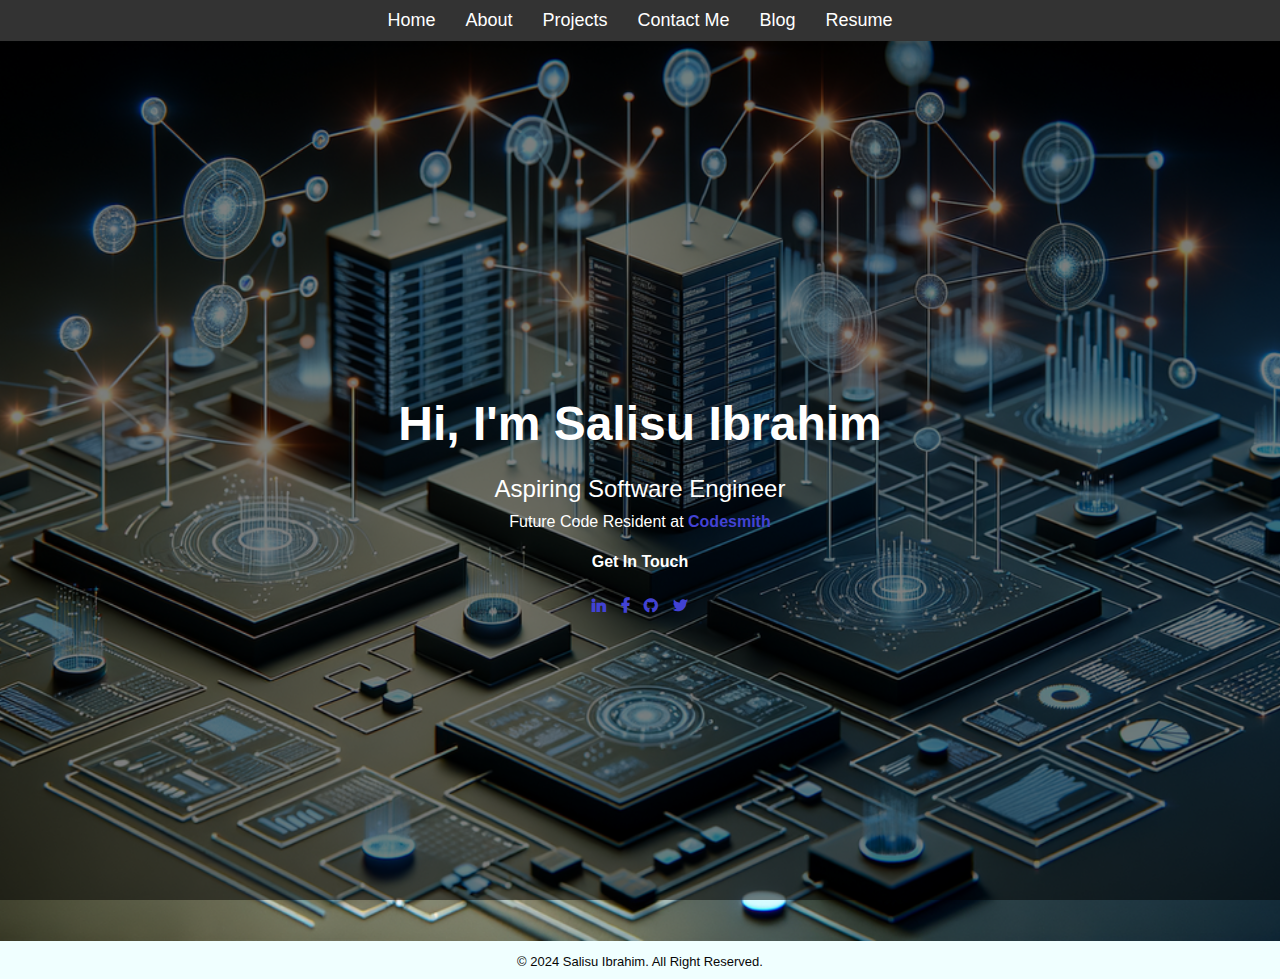
<file: index.html>
<!DOCTYPE html>
<html lang="en">
<head>
    <meta charset="UTF-8">
    <meta name="viewport" content="width=device-width, initial-scale=1.0">
    <title>Full Stack Developer Portfolio</title>
    <link rel="stylesheet" type="text/css" href="style.css" />
    <link rel="stylesheet" href="https://cdnjs.cloudflare.com/ajax/libs/font-awesome/4.7.0/css/font-awesome.min.css">
</head>
<body>
    <header>
        <nav>
            <ul class="nav-links">
                <li><a href="index.html">Home</a></li>
                <li><a href="about.html">About</a></li>
                <li><a href="projects.html">Projects</a></li>
                <li><a href="contact.html">Contact Me</a></li>
                <li><a href="blog.html">Blog</a></li>
                <li><a href="resume.html">Resume</a></li>
            </ul>
        </nav>
    </header>
    <main>
        <section id="hero-section">
            <div class="hero-content">
                <h1>Hi, I'm Salisu Ibrahim</h1>
                <p>Aspiring Software Engineer</p>
                Future Code Resident at
                <a href="https://csx.codesmith.io/login">Codesmith</a>
                <span class="social-media"> <h4>Get In Touch</h4>
                    <a href="https://www.linkedin.com/in/salisu-ibrahim1" class="fa fa-linkedin"></a>
                    <a href="https://www.facebook.com/salisu.ibrahim.1213" class="fa fa-facebook"></a>
                    <a href="https://github.com/Ibraderoro" class="fa fa-github"></a>
                    <a href="https://x.com/Salisu_TECH" class="fa fa-twitter"></a>
                  </span>
            </div>
        </section >
        <section>
            
        </section>
        
    </main>
        
       <footer class="home-footer">
        <p>&copy; 2024 Salisu Ibrahim. All Right Reserved.</p>
       </footer>
    
</body>
</html>
</file>
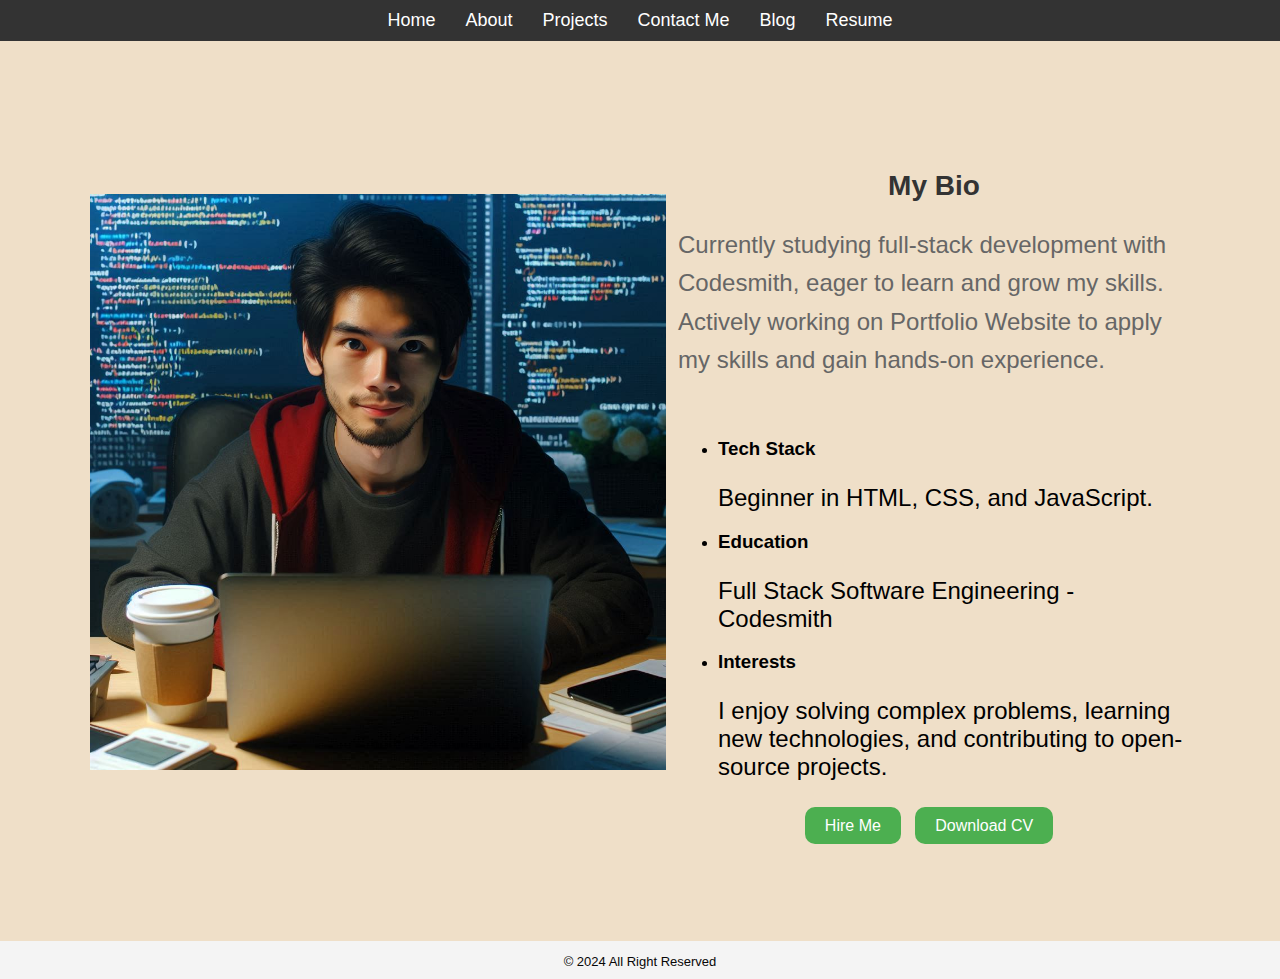
<file: about.html>
<!DOCTYPE html>
<html lang="en">
  <head>
    <meta charset="UTF-8" />
    <meta name="viewport" content="width=device-width, initial-scale=1.0" />
    <title>About Me</title>
    <link rel="stylesheet" type="text/css" href="style.css" />
    <link rel="stylesheet" href="https://cdnjs.cloudflare.com/ajax/libs/font-awesome/4.7.0/css/font-awesome.min.css">
  </head>
  <body id="about-body">
    <header>
      <nav>
        <ul class="nav-links">
            <li><a href="index.html">Home</a></li>
            <li><a href="about.html">About</a></li>
            <li><a href="projects.html">Projects</a></li>
            <li><a href="contact.html">Contact Me</a></li>
            <li><a href="blog.html">Blog</a></li>
            <li><a href="resume.html">Resume</a></li>
        </ul>
    </nav>
    </header>
    <main>
      <div class="container-about">
        <div class="Bio-image">
          <img src="assets/for bio.jpeg" alt="Bio-image">
        </div>
        <div class="Right-container">
         <div class="Bio-info">
          <h2>My Bio</h2>
          <p>
            Currently studying full-stack development with Codesmith, 
            eager to learn and grow my skills. 
            Actively working on Portfolio Website to apply my skills and gain hands-on experience.
          </p></div>
        
        <div class="skills"> 
          <ul>
            <li><h3>Tech Stack</h3></li>
            <p>
              Beginner in HTML, CSS, and JavaScript.
            </p>
            <li><h3>Education</h3></li>
            <p>Full Stack Software Engineering - <span>Codesmith</span></p>
            <li><h3>Interests</h3></li>
            <p>
            I enjoy solving complex problems, learning new technologies, and
            contributing to open-source projects.
            </p>
          </ul>
        </div>
        <div class="button-group">
          <a href="resume.html">Hire Me</a>
          <a href="#">Download CV</a>
        </div>
      </div>
      </section>
    </main>
    <footer class="about-footer">
      <p>&copy; 2024 All Right Reserved</p>
    </footer>
  </body>
</html>
</file>
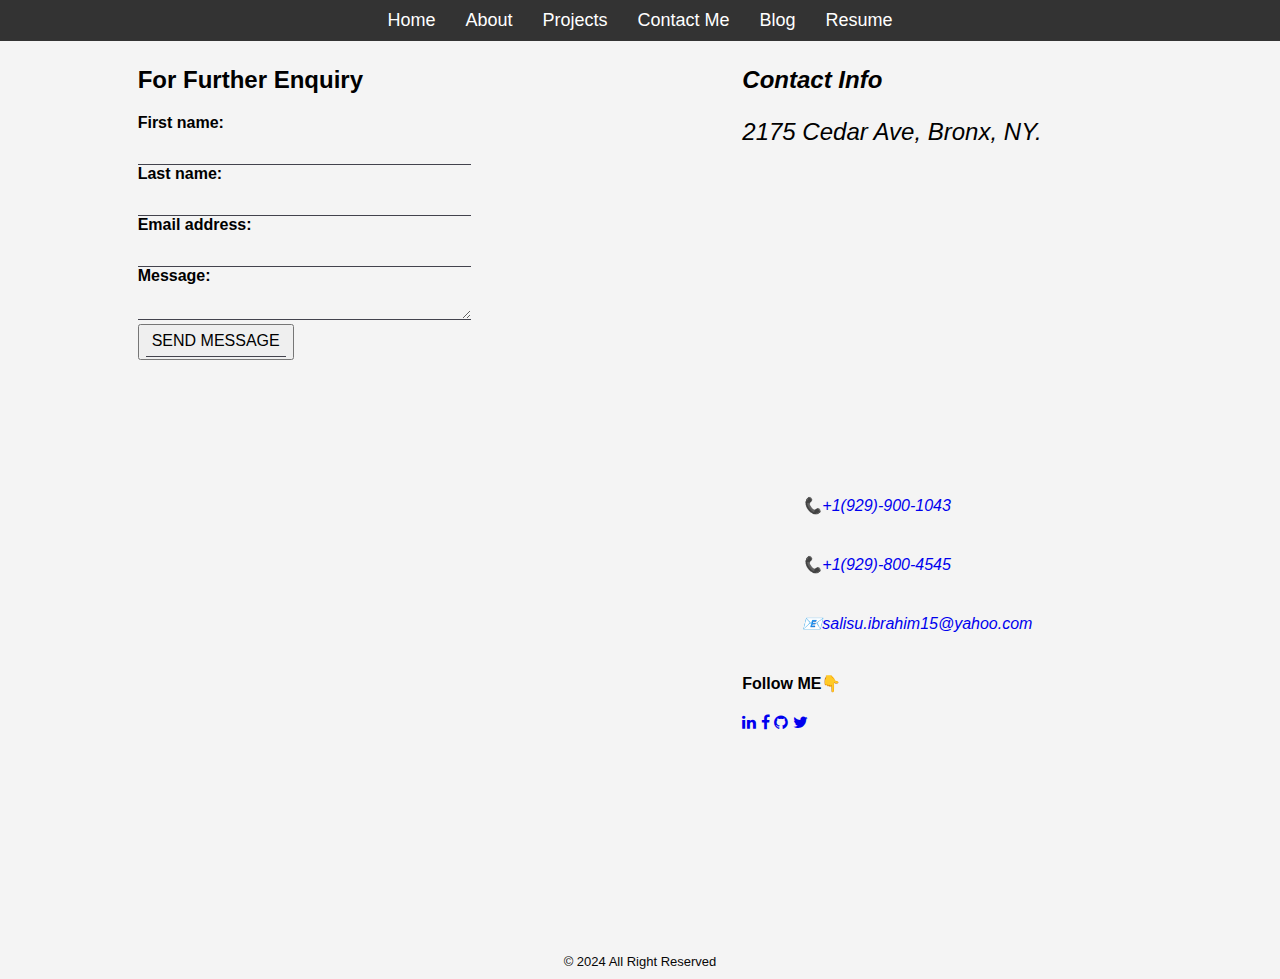
<file: contact.html>
<!DOCTYPE html>
<html lang="en">
  <head>
    <meta charset="UTF-8" />
    <meta name="viewport" content="width=device-width, initial-scale=1.0" />
    <title>Contact</title>
    <link rel="stylesheet" type="text/css" href="style.css" />
    <link rel="stylesheet" href="https://cdnjs.cloudflare.com/ajax/libs/font-awesome/4.7.0/css/font-awesome.min.css">
  </head>
  <body class="body-contact">
    <header>
      <nav>
        <ul class="nav-links">
          <li><a href="index.html">Home</a></li>
          <li><a href="about.html">About</a></li>
          <li><a href="projects.html">Projects</a></li>
          <li><a href="contact.html">Contact Me</a></li>
          <li><a href="blog.html">Blog</a></li>
          <li><a href="resume.html">Resume</a></li>
        </ul>
      </nav>
    </header>
    <section class="container-contact">
      <div class="contact-form">
        <h2>For Further Enquiry</h2>
        <form action="/submit-form" method="post">
         <div class="fullname"><label for="fname">First name:</label>
          <input type="text" id="fname" name="fname" />
          <br />
          <label for="lname">Last name:</label>
          <input type="text" id="lname" name="lname" />
          <br /></div> 
          <label for="email">Email address:</label>
          <input type="email" id="email" name="email" />
          <br />
          <label for="message">Message:</label>
          <textarea id="message" name="message"></textarea>
          <br />
          <button><input type="submit" value="SEND MESSAGE" /></button>
        </form>
      </div>
      <div class="contact-info">
        <address>
          <h2>Contact Info</h2>
          <p>2175 Cedar Ave, Bronx, NY.</p>
          <iframe src="https://www.google.com/maps/embed?pb=!1m18!1m12!1m3!1d3017.479607911821!2d-73.91536382402313!3d40.861347828459316!2m3!1f0!2f0!3f0!3m2!1i1024!2i768!4f13.1!3m3!1m2!1s0x89c2f40ad687b7f5%3A0xe35565c5a401bc8b!2s2175%20Cedar%20Ave%2C%20Bronx%2C%20NY%2010468!5e0!3m2!1sen!2sus!4v1724418006712!5m2!1sen!2sus" width="400" height="300" style="border:0;" allowfullscreen="" loading="lazy" referrerpolicy="no-referrer-when-downgrade"></iframe>
          <ul>
            <li><a href="tel:+1(929)-900-1043">📞+1(929)-900-1043</a></li>
            <li><a href="tel:+1(929)-800-4545">📞+1(929)-800-4545</a></li>
            <li>
              <a href="mailto:salisu.ibrahim15@yahoo.com"
                >📧salisu.ibrahim15@yahoo.com</a
              >
            </li>
          </ul>
        </address>
       <span> <h4>Follow ME👇</h4>
          <a href="https://www.linkedin.com/in/salisu-ibrahim1" class="fa fa-linkedin"></a>
          <a href="https://www.facebook.com/salisu.ibrahim.1213" class="fa fa-facebook"></a>
          <a href="https://github.com/Ibraderoro" class="fa fa-github"></a>
          <a href="https://x.com/Salisu_TECH" class="fa fa-twitter"></a>
        </span>
      </div>
    </section>
    <footer class="contact-footer">
      <p>&copy; 2024 All Right Reserved</p>
    </footer>
  </body>
</html>
</file>
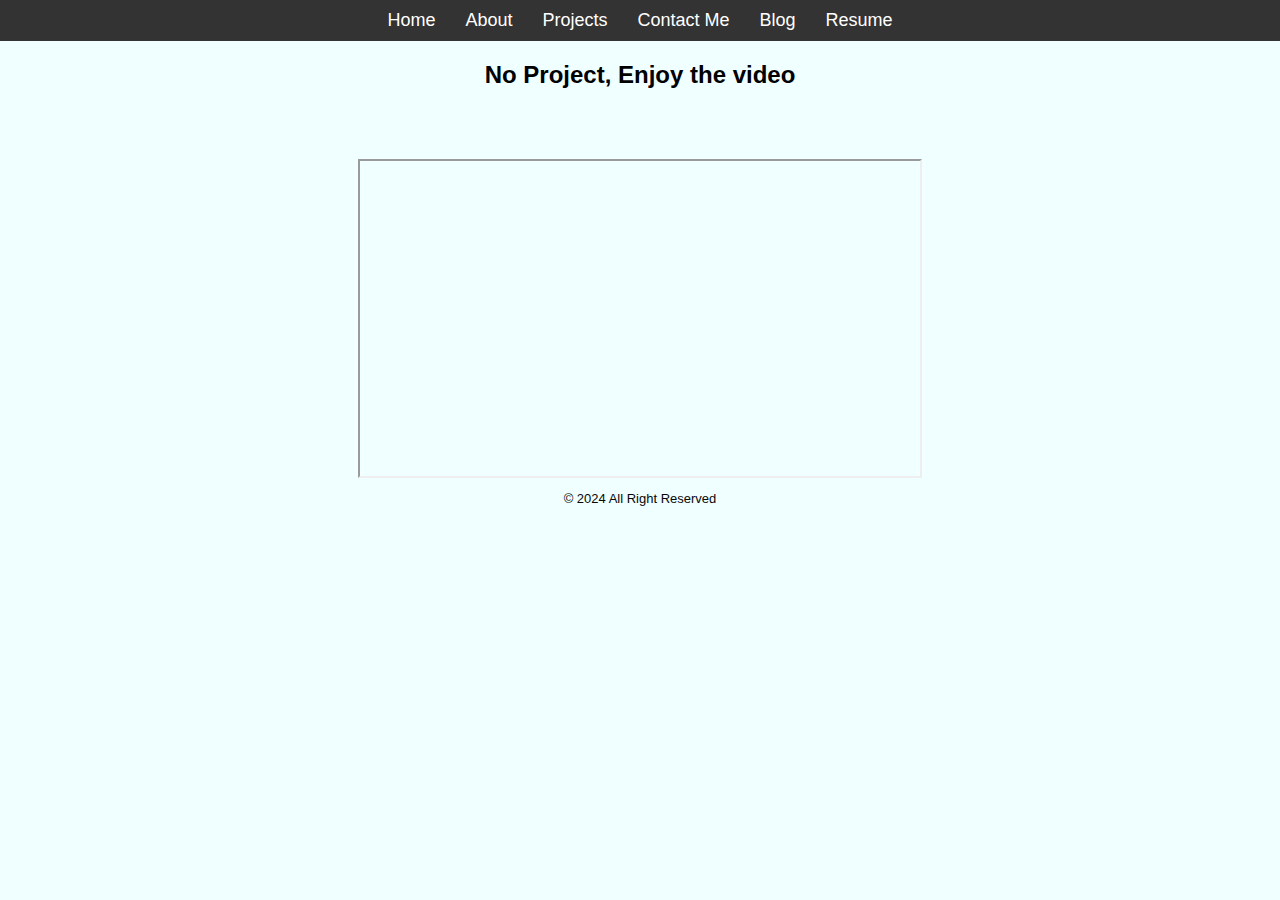
<file: projects.html>
<!DOCTYPE html>
<html lang="en">
  <head>
    <meta charset="UTF-8" />
    <meta name="viewport" content="width=device-width, initial-scale=1.0" />
    <title>My Projects</title>
    <link rel="stylesheet" type="text/css" href="style.css"/>
  </head>
  <body>
    <header>
        <nav>
            <ul class="nav-links">
                <li><a href="index.html">Home</a></li>
                <li><a href="about.html">About</a></li>
                <li><a href="projects.html">Projects</a></li>
                <li><a href="contact.html">Contact Me</a></li>
                <li><a href="blog.html">Blog</a></li>
                <li><a href="resume.html">Resume</a></li>
            </ul>
        </nav>
        </nav>
    </header>
      <h2 class="headi">No Project, Enjoy the video</h2>
    <main>
       <section class="project-video">
       
        <iframe width="560" height="315" 
          src="https://www.youtube.com/embed/BvyrpaQR_0w?autoplay=1&mute=1" allowfullscreen>
        </iframe>
       
      </section>
    </main>
    <footer class="project-footer">
        <p>&copy; 2024 All Right Reserved</p>
       </footer>
</body>
</html>
</file>
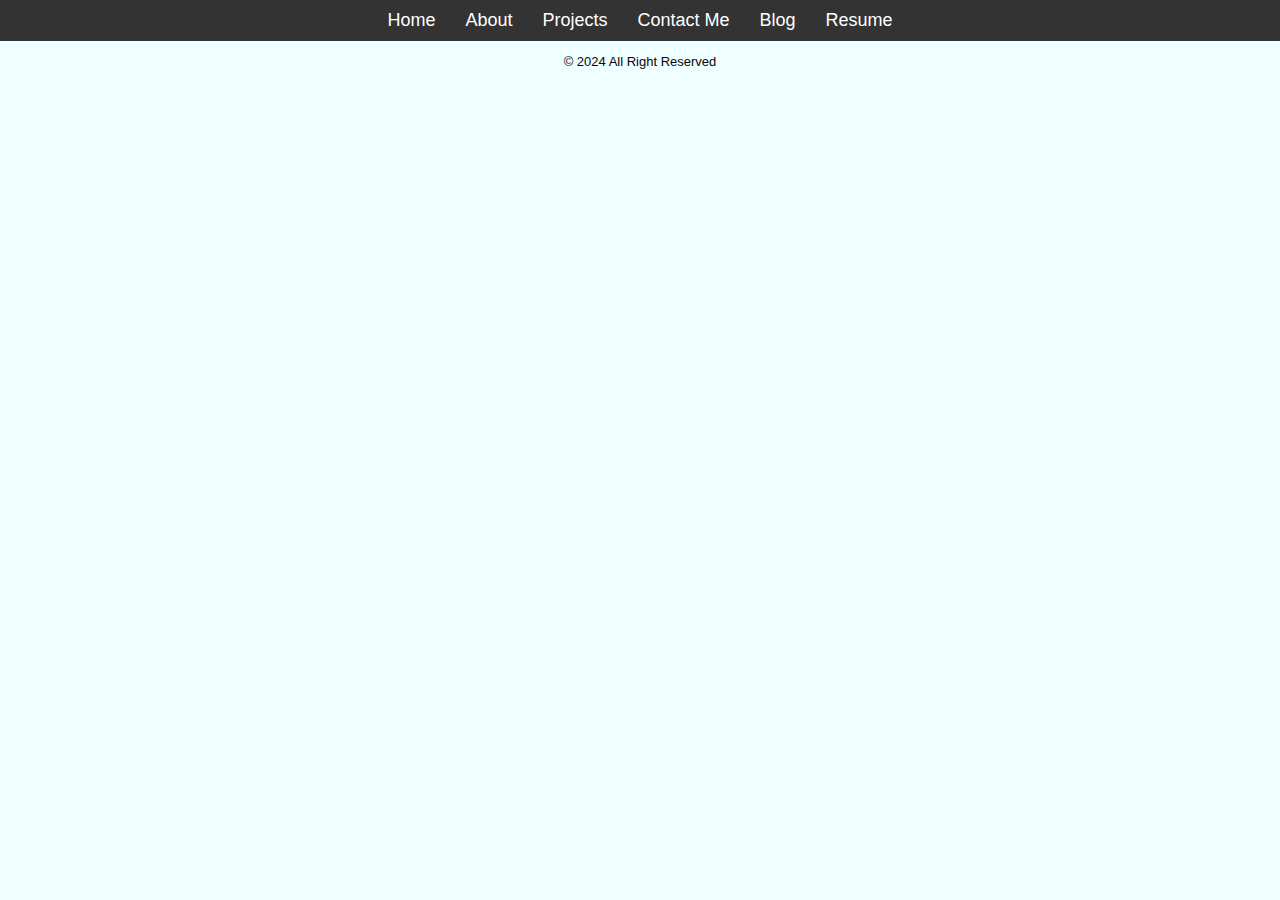
<file: resume.html>
<!DOCTYPE html>
<html lang="en">
<head>
    <meta charset="UTF-8">
    <meta name="viewport" content="width=device-width, initial-scale=1.0">
    <title>Resume</title>
    <link rel="stylesheet" type="text/css" href="style.css" />
</head>
<body>
    <header>
        <nav>
            <ul class="nav-links">
                <li><a href="index.html">Home</a></li>
                <li><a href="about.html">About</a></li>
                <li><a href="projects.html">Projects</a></li>
                <li><a href="contact.html">Contact Me</a></li>
                <li><a href="blog.html">Blog</a></li>
                <li><a href="resume.html">Resume</a></li>
            </ul>
        </nav>
        
    </header>
    <main>
        <section>
           
          
        </section>
          
    </main>
    <footer class="resume-footer">
        <p>&copy; 2024 All Right Reserved</p>
       </footer>
</body>
</html>
</file>
<file: style.css>
/**Landing page section styles**/
body {
    background-color: azure;
    font-family: Arial, Helvetica, sans-serif;
    margin: 0;
    padding: 0;
    
}
header {
  background-color: #333;
  padding: 10px 0;
  position: sticky;
  top: 0;
  z-index: 1000;
}
/**navigation bar section styles**/
nav ul {
  list-style-type: none;
  margin: 0;
  padding: 0;
  display: flex;
  justify-content: center;
}
nav ul li {
  margin: 0 15px;
}
nav ul li a {
  color: #fff;
  text-decoration: none;
  font-size: 18px;
  
}
/**Hero section styles**/
#hero-section {
    background-image: url("assets/web-hero.png");
    
    background-position: center;
    background-size: cover;
    display: flex;
    flex-direction: column;
    color: white;
    height: 100vh;
    justify-content: center;
    text-align:center;
    align-items: center;
  }
  #hero-section::before {
    content: '';
    position: absolute;
    top: 0;
    left: 0;
    width: 100%;
    height: 100%;
    background-color: rgba(0, 0, 0, 0.5);
    z-index: 1;
  }
  .hero-content {
    position: static;
    z-index: 2;
    color: white;
    text-align: center;
    top: 50%;
    
  }
  .hero-content a {
    color: rgb(66, 66, 212);
    text-decoration: none;
    font-weight: bolder;
  }

  .hero-content a:hover {
    background-color: white;
  }
  h1 {
    font-size: 48px;
    margin-bottom: 10px;
  }
  p {
    font-size: 24px;
    margin-bottom: 10px;
  }
  
  
    /**My about section styles**/
   #about-body {
    font-family: Arial, Helvetica, sans-serif;
    margin: 0;
    padding: 0;
    background-color: #f4f4f4;
   } 
   .container-about {
   justify-content: space-between;
    margin: 0 auto;
    display: flex;
    align-items: center;
    height: 900px;
    background-color:rgb(239, 223, 200);
    
   }
   
   .Bio-image {
    /* background-image: url(""); */
    width: 30%;
    background-position: center;
    background-repeat: no-repeat;
    background-size: cover;
    padding: 5px 50px 20px;
    padding-right: 70px;
   
   }
   .Bio-image img {
    width: 150%;
    height: 200%;
    margin-left: 40px;
   }
   .Right-container {
    width: 40%;
    /* margin-left: 40px; */
    margin-right: 90px;
    display: flex;
    flex-direction: column;
    padding-left: 40px;
    
   }
   .Bio-info h2 {
    margin-bottom: 20px;
    font-size: 28px;
    color: #333;
    text-align: center;
   }
   .Bio-info p {
    margin-bottom: 20px;
    line-height: 1.6;
    color: #666;
   }
   .skills {
    margin-top: 20px;
   }
   .button-group {
    margin-top: 20px;
    text-align: center;
   }
   .button-group a {
    text-decoration: none;
    padding: 10px 20px;
    margin-right: 10px;
    background-color: #4caf50;
    color: white;
    border-radius: 10px;
    transition: background-color 0.3s;
    
   }
   .button-group a:hover {
    background-color: #272924;
   }
  /* contact Section Styles */
  .body-contact {
    font-family: Arial, sans-serif;
    background-color: #f4f4f4;
}

.container-contact {
  display: flex;
  /* align-items: center; */
  justify-content: space-around;
  height: 100vh;
 }
.contact-form {
  padding: 5px;
  
  
}
.contact-info {
  padding: 5px;
}

.contact-info ul li {
padding: 20px;
list-style-type: none;
}
 
label {
  font-weight: bold;

}

.contact-form input, textarea {
  width: 100%;
  /* padding: 15px 20px; */
  /* border: 1px solid #ccc; */
  border: none;
  font-size: 16px;
  height: 30px;
  background: transparent;
  border-bottom: 1px solid #43434d;
  /* border-radius: 0; */
  }

.contact-form h1 {
  text-align: center;
  width:100%;
}
.contact-info a {
  text-decoration: none;
}
/**projects style**/
.project-video {
  display: flex;
  justify-content:center;
  padding-top: 50px;

}
.headi {
  text-align: center;
}

/**social media style**/
 .social-media a {
  padding: 5px;
 }

.fa:hover {
    opacity: 0.7;
}


/**footer style**/
.home-footer, 
.blog-footer, 
.contact-footer,
.project-footer,
.resume-footer,
.about-footer {
  color: rgb(7, 7, 7);
  text-align:center;
}
.home-footer p, 
.blog-footer p, 
.contact-footer p,
.project-footer p,
.resume-footer p,
.about-footer p
{
  font-size: small;
}

/**REsume section**/
</file>
